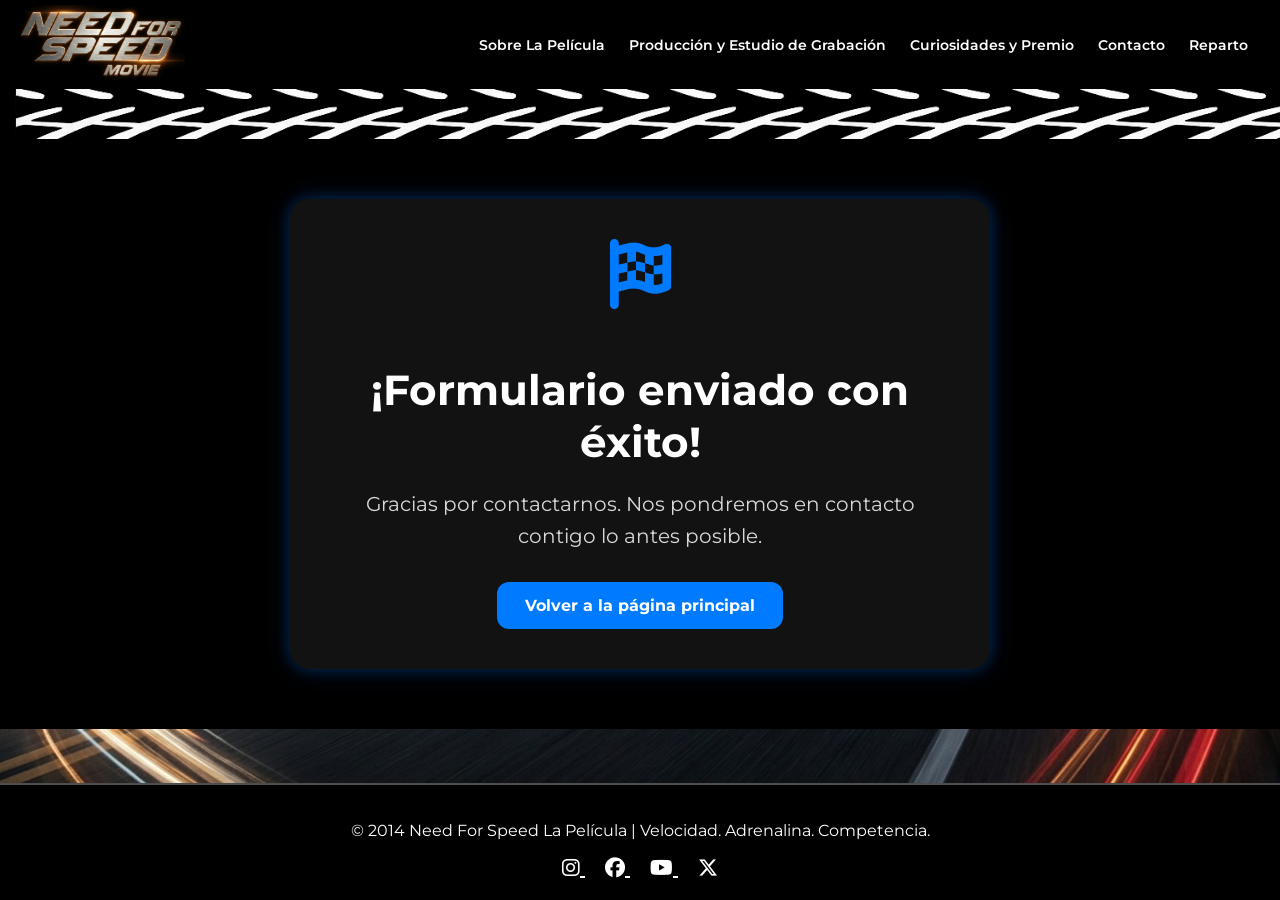
<file: confirmarEnvio.html>
<!DOCTYPE html>
<html lang="es">
<head>
    <meta charset="UTF-8">
    <meta name="viewport" content="width=device-width, initial-scale=1.0">
    <link rel="icon" href="favicon.ico?v=2" type="image/x-icon">

    <link rel="stylesheet" href="Styles/general.css">
    <link rel="stylesheet" href="Styles/enviadoExito.css">

    <link rel="stylesheet" href="https://cdnjs.cloudflare.com/ajax/libs/font-awesome/6.5.0/css/all.min.css">

    <title>Formulario Exitoso - Need For Speed La Película</title>
</head>

<body>

<header class="header-para-logo">
    <a href="index.html">
        <img src="images/image header/logo need for speed.png" alt="Logo de Need For Speed" class="logo">
    </a>

    <nav>
        <ul>
            <li><a href="sobre.html">Sobre La Película</a></li>
            <li><a href="produccion.html">Producción y Estudio de Grabación</a></li>
            <li><a href="curiosidades.html">Curiosidades y Premio</a></li>
            <li><a href="contacto.html">Contacto</a></li>
            <li><a href="reparto.html">Reparto</a></li>
        </ul>
    </nav>
</header>

<img src="images/image header/fondo_nav4.png" alt="Fondo debajo de navegación" class="fondo_nav">


<main>

    <div class="contacto-fondo">

        <section class="mensaje-exito">

            <i class="fas fa-flag-checkered icono-exito"></i>

            <h1>¡Formulario enviado con éxito!</h1>

            <p class="contacto-texto">
                Gracias por contactarnos.
                Nos pondremos en contacto contigo lo antes posible.
            </p>

            <a href="index.html" class="btn-volver">
                Volver a la página principal
            </a>

        </section>

    </div>

</main>

<footer>
    <p>© 2014 Need For Speed La Película | Velocidad. Adrenalina. Competencia.</p>

   <div class="redes">

    <a href="https://www.instagram.com/needforspeed/" target="_blank">
        <i class="fab fa-instagram"></i>
    </a>

    <a href="https://www.facebook.com/needforspeed" target="_blank">
        <i class="fab fa-facebook"></i>
    </a>

    <a href="https://www.youtube.com/@NeedforSpeed" target="_blank">
        <i class="fab fa-youtube"></i>
    </a>

    <a href="https://x.com/NeedforSpeed?lang=es" target="_blank">
        <i class="fab fa-x-twitter"></i>
    </a>

</div>
</footer>

</body>
</html>
</file>
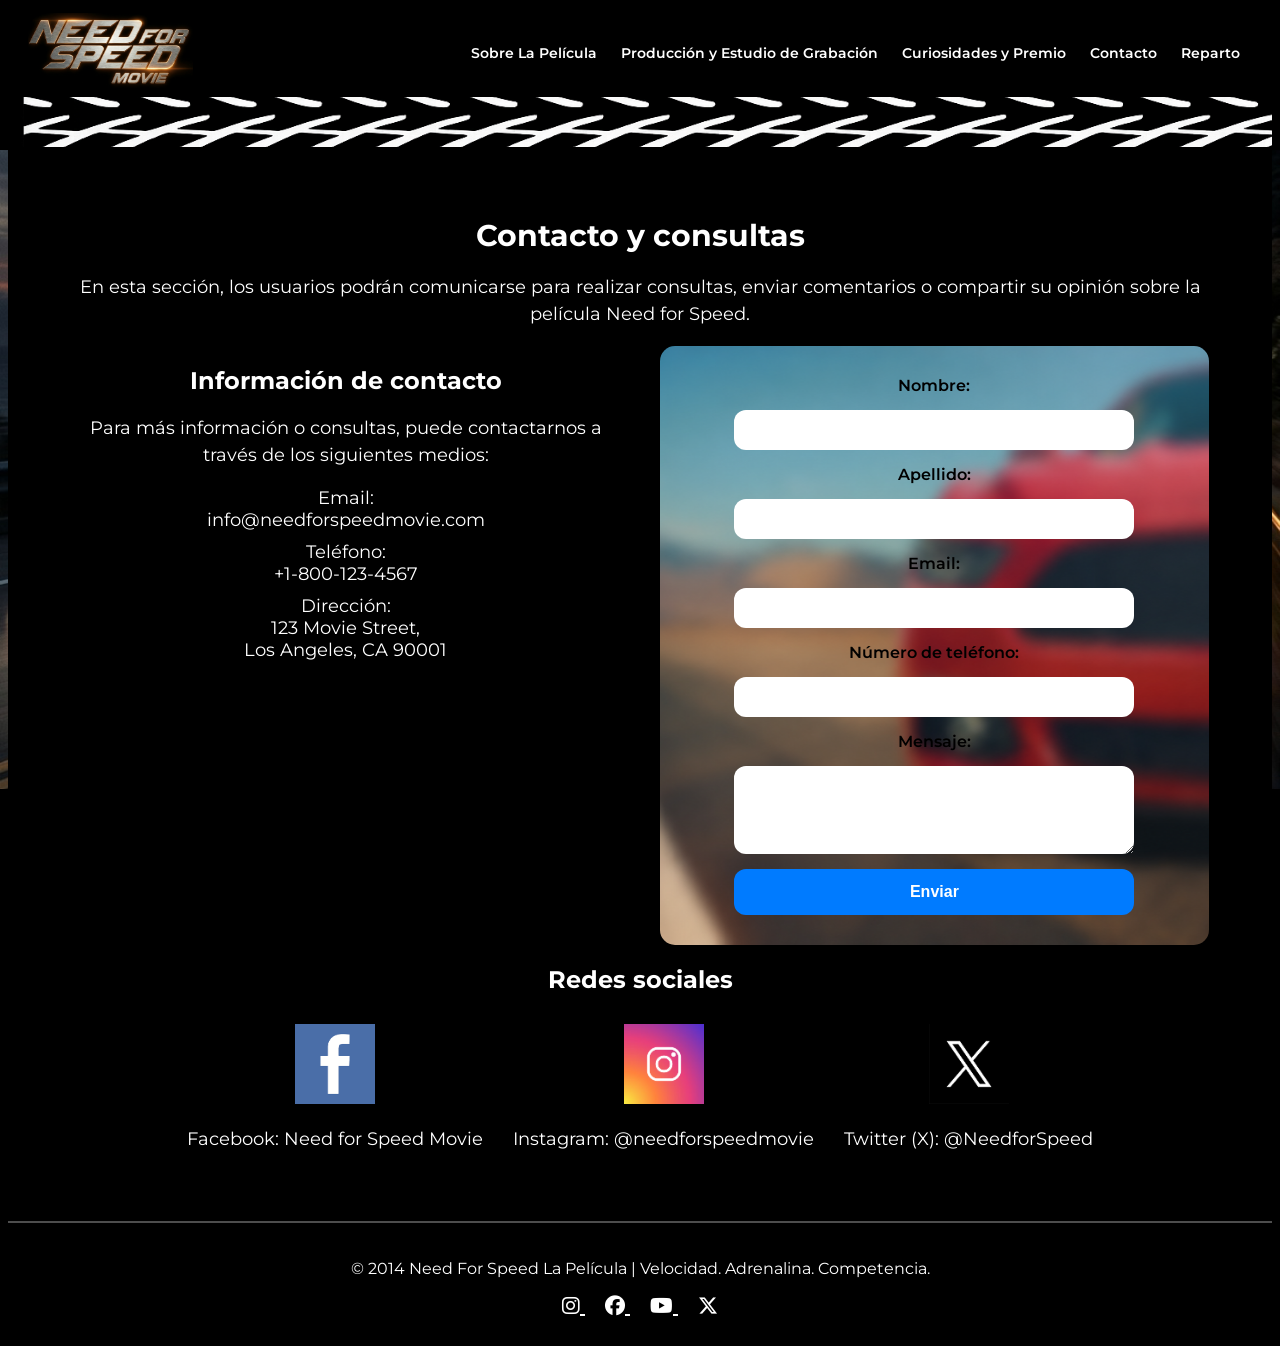
<file: contacto.html>
<!DOCTYPE html>
<html lang="es">
<head>
    <meta charset="UTF-8">
    <meta name="viewport" content="width=device-width, initial-scale=1.0">
    <link rel="icon" href="favicon.ico?v=2" type="image/x-icon">
    <link rel="stylesheet" href="Styles/general.css">
    <link rel="stylesheet" href="Styles/contacto.css">
    <link rel="stylesheet" href="https://cdnjs.cloudflare.com/ajax/libs/font-awesome/6.5.0/css/all.min.css">
    <title>Need For Speed La Película</title>
</head>

<body>

<header class="header-para-logo">
    <a href="index.html">
        <img src="images/image header/logo need for speed.png" alt="Logo de Need For Speed" class="logo">
    </a>

    <input type="checkbox" id="menu">

    <label for="menu" class="menu-toggle">
        <i class="fas fa-bars"></i>
    </label>

    <label for="menu" class="overlay"></label>

    <nav>
        <label for="menu" class="cerrar-menu">
            <i class="fas fa-times"></i>
        </label>

        <ul>
            <li><a href="sobre.html">Sobre La Película</a></li>
            <li><a href="produccion.html">Producción y Estudio de Grabación</a></li>
            <li><a href="curiosidades.html">Curiosidades y Premio</a></li>
            <li><a href="contacto.html">Contacto</a></li>
            <li><a href="reparto.html">Reparto</a></li>
        </ul>
    </nav>
</header>

<img src="images/image header/fondo_nav4.png" alt="Fondo decorativo de navegación" class="fondo_nav">

<main class="contacto-fondo">

    <h1 class="contacto-titulo">Contacto y consultas</h1>

    <p class="contacto-texto">
        En esta sección, los usuarios podrán comunicarse para realizar consultas, enviar comentarios o compartir su opinión sobre la película Need for Speed.
    </p>

    <div class="contenedor-contacto">

        <section>
            <h2 class="contacto-informacion">Información de contacto</h2>

            <p class="contacto-texto">
                Para más información o consultas, puede contactarnos a través de los siguientes medios:
            </p>

            <ul class="contacto-text">
                <li class="contacto">
                    Email:<br>
                    info@needforspeedmovie.com
                </li>

                <li class="contacto">
                    Teléfono:<br>
                    +1-800-123-4567
                </li>

                <li class="contacto">
                    Dirección:<br>
                    123 Movie Street,<br>
                    Los Angeles, CA 90001
                </li>
            </ul>
        </section>

        <form class="formulario" action="confirmarEnvio.html">

            <label for="nombre">Nombre:</label>
            <input type="text" id="nombre" name="nombre" required>

            <label for="apellido">Apellido:</label>
            <input type="text" id="apellido" name="apellido" required>

            <label for="email">Email:</label>
            <input type="email" id="email" name="email" required>

            <label for="numero">Número de teléfono:</label>
            <input type="tel" id="numero" name="numero" required>

            <label for="mensaje">Mensaje:</label>
            <textarea id="mensaje" name="mensaje" rows="4" required></textarea>

            <button type="submit">Enviar</button>
        </form>

    </div>

    <h2 class="contacto-redes">Redes sociales</h2>

    <div class="contacto-imagenes">

        <div>
            <img src="images/image/facebook.jpg" alt="Facebook Need For Speed">
            <p class="contacto-texto">Facebook: Need for Speed Movie</p>
        </div>

        <div>
            <img src="images/image/instagram.jpg" alt="Instagram Need For Speed">
            <p class="contacto-texto">Instagram: @needforspeedmovie</p>
        </div>

        <div>
            <img src="images/image/twitter.jpg" alt="Twitter Need For Speed">
            <p class="contacto-texto">Twitter (X): @NeedforSpeed</p>
        </div>

    </div>

</main>

<footer>
    <p>© 2014 Need For Speed La Película | Velocidad. Adrenalina. Competencia.</p>

   <div class="redes">

    <a href="https://www.instagram.com/needforspeed/" target="_blank">
        <i class="fab fa-instagram"></i>
    </a>

    <a href="https://www.facebook.com/needforspeed" target="_blank">
        <i class="fab fa-facebook"></i>
    </a>

    <a href="https://www.youtube.com/@NeedforSpeed" target="_blank">
        <i class="fab fa-youtube"></i>
    </a>

    <a href="https://x.com/NeedforSpeed?lang=es" target="_blank">
        <i class="fab fa-x-twitter"></i>
    </a>

</div>
</footer>

</body>
</html>
</file>
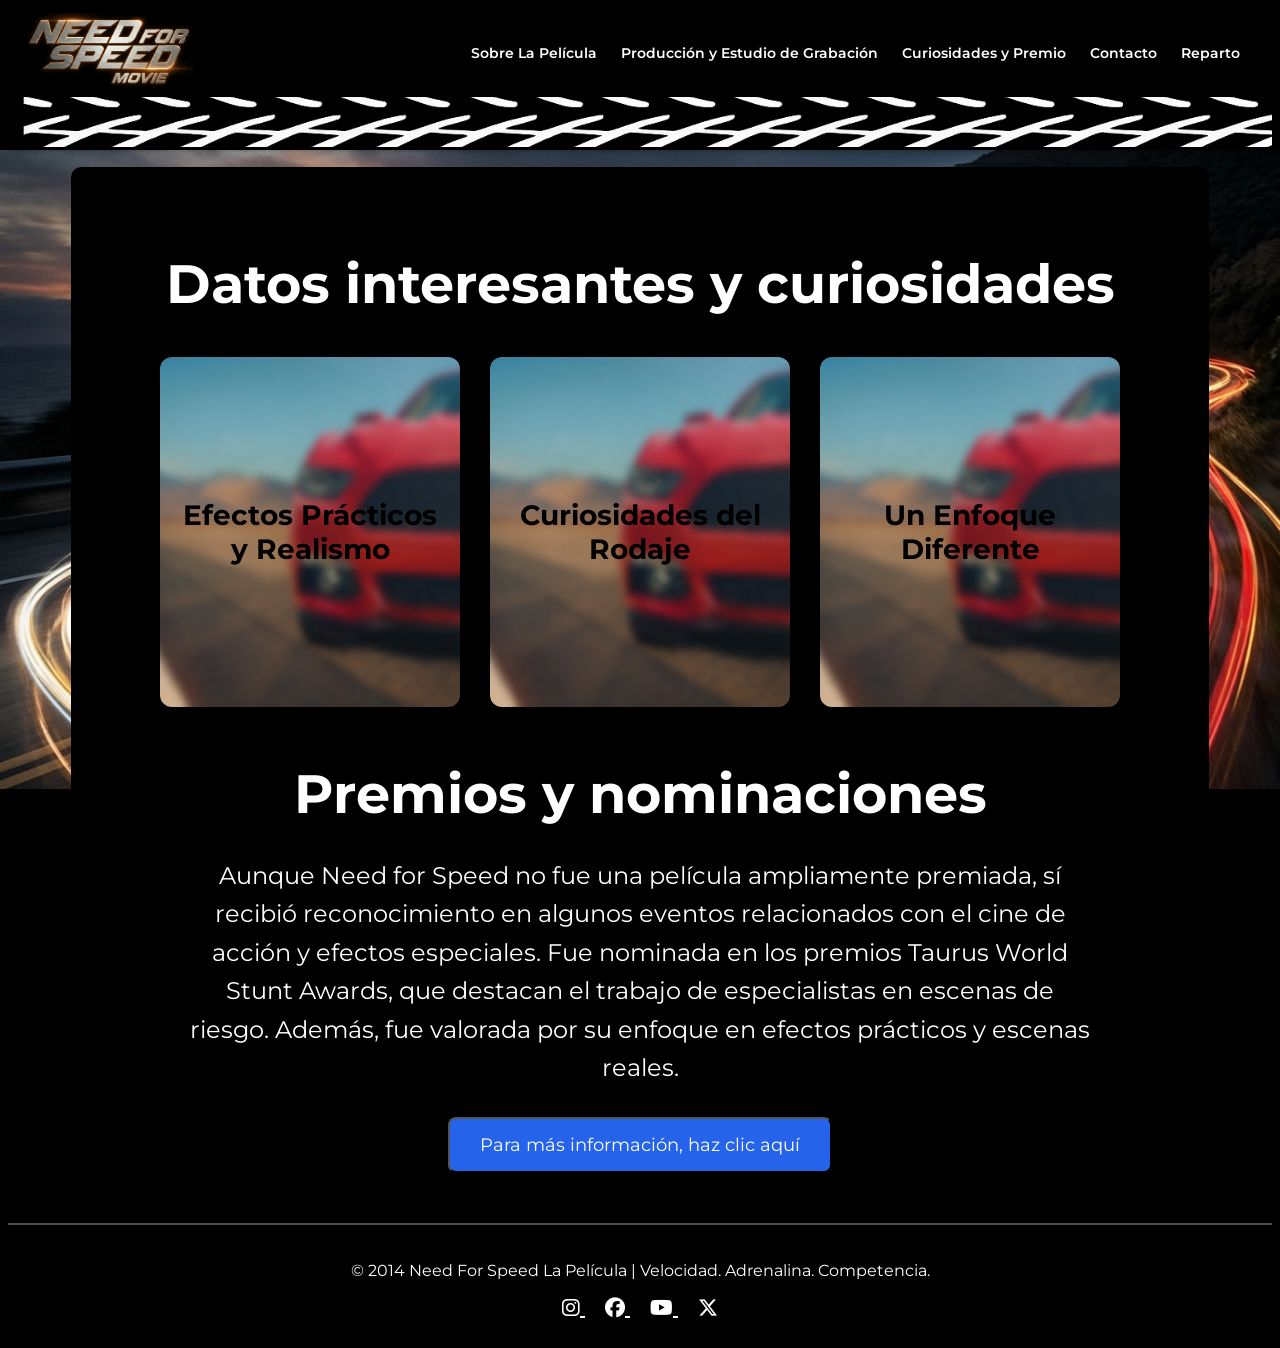
<file: curiosidades.html>
<!DOCTYPE html>
<html lang="es">
<head>
    <meta charset="UTF-8">
    <meta name="viewport" content="width=device-width, initial-scale=1.0">

    
<link rel="icon" href="favicon.ico?v=2" type="image/x-icon">
    <link rel="stylesheet" href="Styles/general.css">
    <link rel="stylesheet" href="Styles/curiosidades.css">
    <link rel="stylesheet" href="https://cdnjs.cloudflare.com/ajax/libs/font-awesome/6.5.0/css/all.min.css">

    <title>Need For Speed La Pelicula</title>
</head>
<body>

<header class="header-para-logo">

    <a href="index.html">
        <img src="images/image header/logo need for speed.png"
             alt="Logo de Need For Speed"
             class="logo">
    </a>

    <input type="checkbox" id="menu">

   
    <label for="menu" class="menu-toggle">
        <i class="fas fa-bars"></i>
    </label>

   
    <label for="menu" class="overlay"></label>

    <nav>

      
        <label for="menu" class="cerrar-menu">
            <i class="fas fa-times"></i>
        </label>

        <ul>
            <li><a href="sobre.html">Sobre La Película</a></li>
            <li><a href="produccion.html">Producción y Estudio de Grabación</a></li>
            <li><a href="curiosidades.html">Curiosidades y Premio</a></li>
            <li><a href="contacto.html">Contacto</a></li>
            <li><a href="reparto.html">Reparto</a></li>
        </ul>

    </nav>
</header>

<img src="images/image header/fondo_nav4.png"
     alt="Fondo debajo de navegacion"
     class="fondo_nav">




<div class="fondo_contenido">

    <h3 class="titulo">Datos interesantes y curiosidades</h3>
    <div class="contenedor-cards">

    <div class="cardOne">
        <div class="card-inner">
            <div class="card-front">
                Efectos Prácticos y Realismo
            </div>

            <div class="card-back">
                Need for Speed se destaca por haber utilizado una gran cantidad de efectos prácticos en sus escenas de acción.
                A diferencia de muchas películas modernas, las carreras y persecuciones fueron realizadas en su mayoría con autos reales y conductores profesionales,
                lo que le dio un estilo más auténtico y realista.
            </div>
        </div>
    </div>

    <div class="cardTwo">
        <div class="card-inner">
            <div class="card-front">
                Curiosidades del Rodaje
            </div>

            <div class="card-back">
                Durante el rodaje, se usaron cámaras especiales montadas directamente en los vehículos para capturar la velocidad desde adentro,
                generando una experiencia más inmersiva para el espectador.

                Otra curiosidad es que Aaron Paul realizó varias de sus propias escenas dentro de los autos.
            </div>
        </div>
    </div>

    <div class="cardThree">
        <div class="card-inner">
            <div class="card-front">
                Un Enfoque Diferente
            </div>

            <div class="card-back">
                La película buscó diferenciarse de otras producciones del género al enfocarse más en la conducción real que en los efectos digitales.

                Además, logró atraer tanto a seguidores de los videojuegos como a amantes de los autos.
            </div>
        </div>
    </div>

</div>


    <h3 class="titulo">Premios y nominaciones</h3>
    <p class="descripcion">
        Aunque Need for Speed no fue una película ampliamente premiada, sí recibió reconocimiento en algunos eventos 
        relacionados con el cine de acción y efectos especiales.

        Fue nominada en los premios Taurus World Stunt Awards, que destacan el trabajo de especialistas en escenas de riesgo.

        Además, fue valorada por su enfoque en efectos prácticos y escenas reales.
    </p>

<div class="contenedor-boton">
    <button class="botton-404" onclick="window.location.href='404.html'">
        Para más información, haz clic aquí
    </button>
</div>

</div>

<footer>
    <p>© 2014 Need For Speed La Película | Velocidad. Adrenalina. Competencia.</p>

    <div class="redes">

    <a href="https://www.instagram.com/needforspeed/" target="_blank">
        <i class="fab fa-instagram"></i>
    </a>

    <a href="https://www.facebook.com/needforspeed" target="_blank">
        <i class="fab fa-facebook"></i>
    </a>

    <a href="https://www.youtube.com/@NeedforSpeed" target="_blank">
        <i class="fab fa-youtube"></i>
    </a>

    <a href="https://x.com/NeedforSpeed?lang=es" target="_blank">
        <i class="fab fa-x-twitter"></i>
    </a>

</div>
</footer>

</body>
</html>
</file>
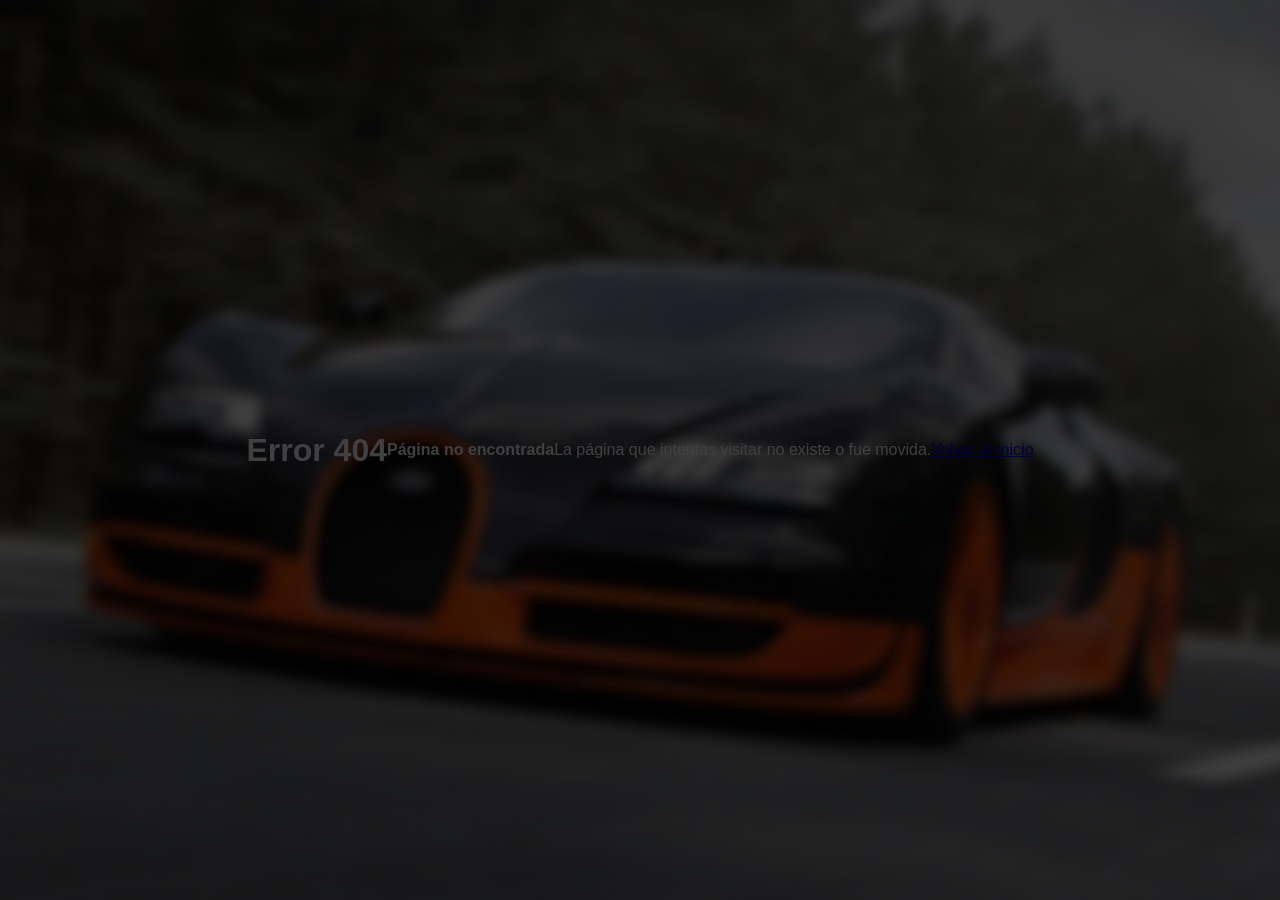
<file: error404.html>
<!DOCTYPE html>
<html lang="en">
<head>
    <meta charset="UTF-8">
    <meta name="viewport" content="width=device-width, initial-scale=1.0">
    <link rel="icon" href="favicon.ico?v=2" type="image/x-icon">

    <link rel="stylesheet" href="Styles/error4.css">
    <title>Error 404</title>
</head>
<body>
      <h1>Error 404</h1>
    <h4>Página no encontrada</h4>
    <p>La página que intentas visitar no existe o fue movida.</p>

    <a href="index.html">Volver al inicio</a>
</body>
</html>
</file>
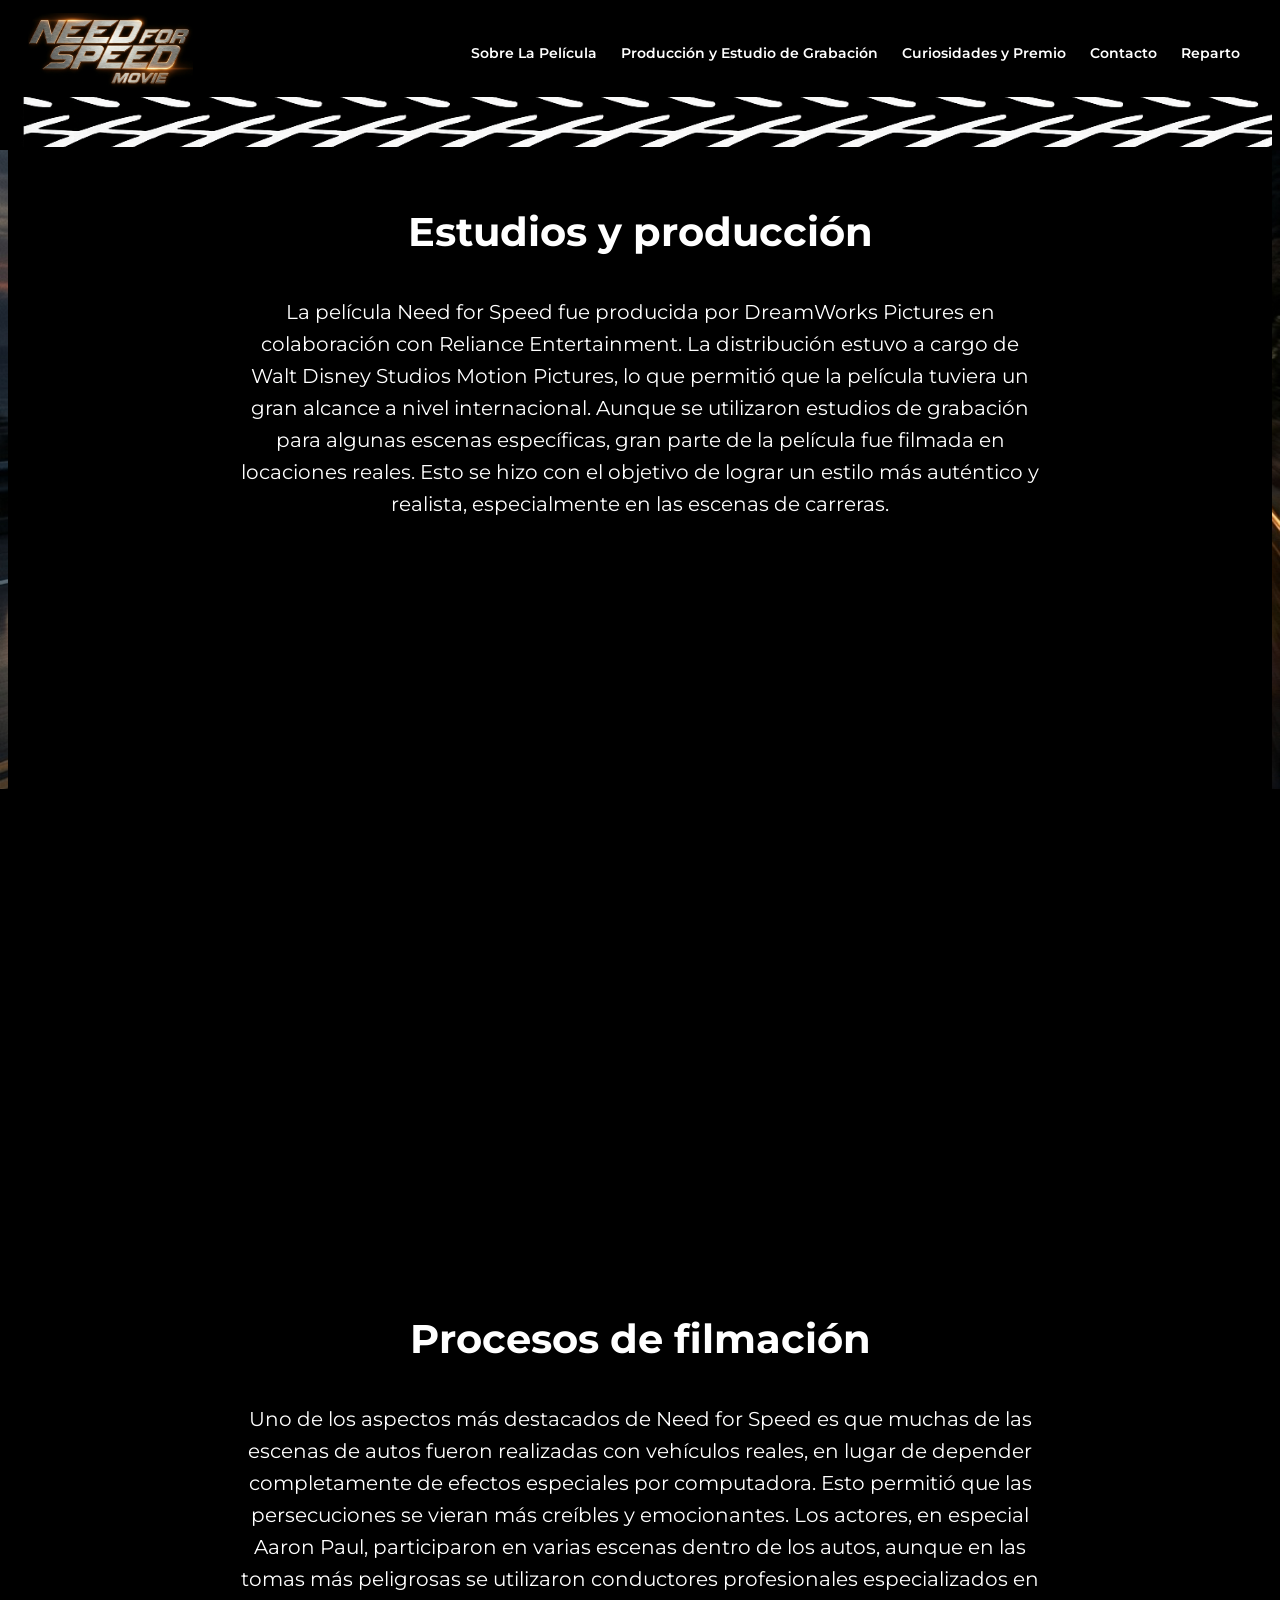
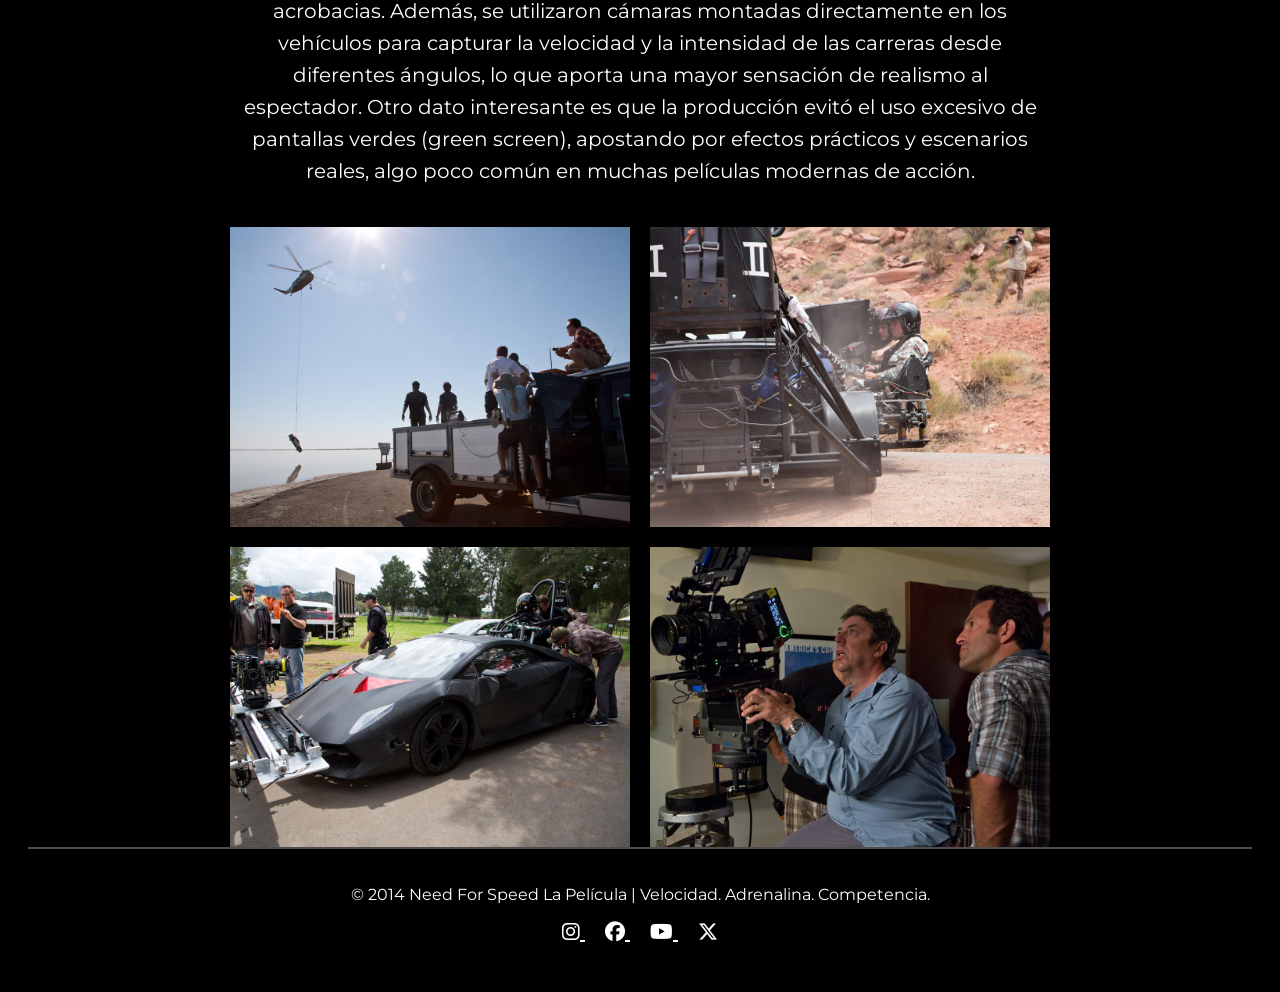
<file: produccion.html>
<!DOCTYPE html>
<html lang="es">
<head>
    <meta charset="UTF-8">
    <meta name="viewport" content="width=device-width, initial-scale=1.0">

    
<link rel="icon" href="favicon.ico?v=2" type="image/x-icon">
    <link rel="stylesheet" href="Styles/general.css">
    <link rel="stylesheet" href="Styles/produccion.css">
    <link rel="stylesheet" href="https://cdnjs.cloudflare.com/ajax/libs/font-awesome/6.5.0/css/all.min.css">

    <title>Need For Speed La Pelicula</title>
</head>
<body>

<header class="header-para-logo">

    <a href="index.html">
        <img src="images/image header/logo need for speed.png"
             alt="Logo de Need For Speed"
             class="logo">
    </a>

    <input type="checkbox" id="menu">

   
    <label for="menu" class="menu-toggle">
        <i class="fas fa-bars"></i>
    </label>

   
    <label for="menu" class="overlay"></label>

    <nav>

      
        <label for="menu" class="cerrar-menu">
            <i class="fas fa-times"></i>
        </label>

        <ul>
            <li><a href="sobre.html">Sobre La Película</a></li>
            <li><a href="produccion.html">Producción y Estudio de Grabación</a></li>
            <li><a href="curiosidades.html">Curiosidades y Premio</a></li>
            <li><a href="contacto.html">Contacto</a></li>
            <li><a href="reparto.html">Reparto</a></li>
        </ul>

    </nav>
</header>

<img src="images/image header/fondo_nav4.png"
     alt="Fondo debajo de navegacion"
     class="fondo_nav">

     <div class="color-fondoNegro">
      <h3 class = "titulo-texto">Estudios y producción</h3>
      <p class = "texto-descripcion">La película Need for Speed fue producida por DreamWorks Pictures en colaboración con Reliance Entertainment. La distribución estuvo a cargo de Walt Disney Studios Motion Pictures, lo que permitió que la película tuviera un gran alcance a nivel internacional.

Aunque se utilizaron estudios de grabación para algunas escenas específicas, gran parte de la película fue filmada en locaciones reales. Esto se hizo con el objetivo de lograr un estilo más auténtico y realista, especialmente en las escenas de carreras.</p>

<div class="videos">
    <iframe
        class="video"
        src="https://www.youtube.com/embed/XpuCOYqp75A"
        title="Video de YouTube"
        frameborder="0"
        allowfullscreen>
    </iframe>

    <iframe
        class="video"
        src="https://www.youtube.com/embed/VkkJSBssXCw"
        title="Video de YouTube"
        frameborder="0"
        allowfullscreen>
    </iframe>

    <iframe
        class="video video-centro"
        src="https://www.youtube.com/embed/dzVqABq1QyQ"
        title="Video de YouTube"
        frameborder="0"
        allowfullscreen>
    </iframe>
</div>

<br>


<h3 class = "titulo-texto">Procesos de filmación</h3>
<p class = "texto-descripcion">Uno de los aspectos más destacados de Need for Speed es que muchas de las escenas de autos fueron realizadas con vehículos reales, en lugar de depender completamente de efectos especiales por computadora. Esto permitió que las persecuciones se vieran más creíbles y emocionantes.

Los actores, en especial Aaron Paul, participaron en varias escenas dentro de los autos, aunque en las tomas más peligrosas se utilizaron conductores profesionales especializados en acrobacias.

Además, se utilizaron cámaras montadas directamente en los vehículos para capturar la velocidad y la intensidad de las carreras desde diferentes ángulos, lo que aporta una mayor sensación de realismo al espectador.

Otro dato interesante es que la producción evitó el uso excesivo de pantallas verdes (green screen), apostando por efectos prácticos y escenarios reales, algo poco común en muchas películas modernas de acción.</p>

 <div class = "imagen-pantalla">

<img src="images/image/Produccion1.jpg" alt="Imagen de Produccion" width = "400">
<img src="images/image/Produccion2.jpg" alt="Imagen de Produccion" width = "400">
<img src="images/image/Produccion3.jpg" alt="Imagen de Produccion" width = "400">
<img src="images/image/Produccion4.jpg" alt="Imagen de Produccion" width = "400">


 

</div
</div>
<footer>
   
  <p> © 2014 Need For Speed La Película | Velocidad. Adrenalina. Competencia.</p>

  <div class="redes">

    <a href="https://www.instagram.com/needforspeed/" target="_blank">
        <i class="fab fa-instagram"></i>
    </a>

    <a href="https://www.facebook.com/needforspeed" target="_blank">
        <i class="fab fa-facebook"></i>
    </a>

    <a href="https://www.youtube.com/@NeedforSpeed" target="_blank">
        <i class="fab fa-youtube"></i>
    </a>

    <a href="https://x.com/NeedforSpeed?lang=es" target="_blank">
        <i class="fab fa-x-twitter"></i>
    </a>

</div>

</footer>

</body>
</html>
</file>
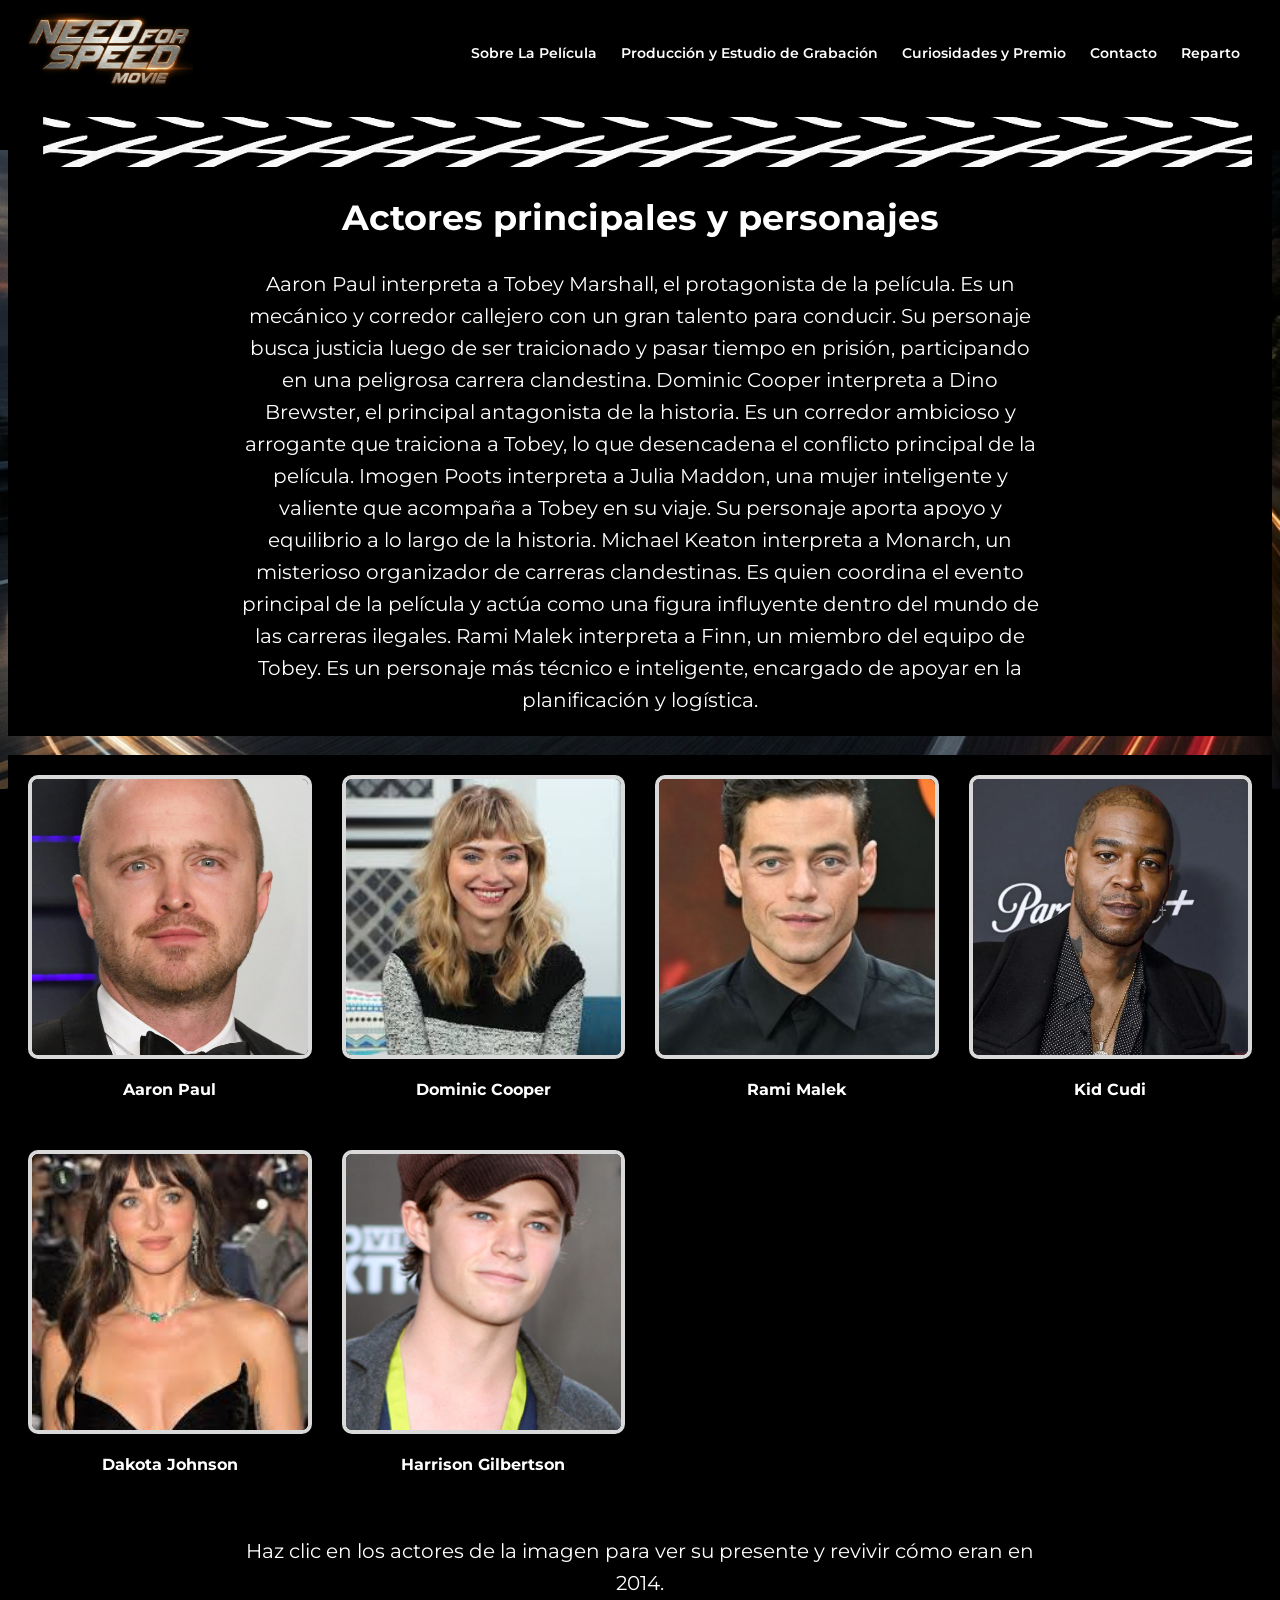
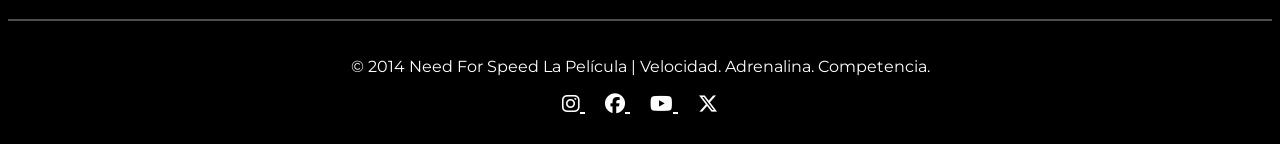
<file: reparto.html>
<!DOCTYPE html>
<html lang="es">
<head>
    <meta charset="UTF-8">
    <meta name="viewport" content="width=device-width, initial-scale=1.0">

    
<link rel="icon" href="favicon.ico?v=2" type="image/x-icon">
    <link rel="stylesheet" href="Styles/general.css">
    <link rel="stylesheet" href="Styles/reparto.css">
    <link rel="stylesheet" href="https://cdnjs.cloudflare.com/ajax/libs/font-awesome/6.5.0/css/all.min.css">

    <title>Need For Speed La Pelicula</title>
</head>
<body>

<header class="header-para-logo">

    <a href="index.html">
        <img src="images/image header/logo need for speed.png"
             alt="Logo de Need For Speed"
             class="logo">
    </a>

    <!-- Checkbox oculto -->
    <input type="checkbox" id="menu">

   
    <label for="menu" class="menu-toggle">
        <i class="fas fa-bars"></i>
    </label>

   
    <label for="menu" class="overlay"></label>

    <nav>

      
        <label for="menu" class="cerrar-menu">
            <i class="fas fa-times"></i>
        </label>

        <ul>
            <li><a href="sobre.html">Sobre La Película</a></li>
            <li><a href="produccion.html">Producción y Estudio de Grabación</a></li>
            <li><a href="curiosidades.html">Curiosidades y Premio</a></li>
            <li><a href="contacto.html">Contacto</a></li>
            <li><a href="reparto.html">Reparto</a></li>
        </ul>

    </nav>
</header>


<div class = "fondo-reparto">
 <img src = "images/image header/fondo_nav4.png" alt = "Fondo debajo de navegacion" class = "fondo_nav">

    <center><h2 class = "titulo-reparto">Actores principales y personajes</h2></center>
    <p class = "descripcion-reparto">Aaron Paul interpreta a Tobey Marshall, el protagonista de la película. Es un mecánico y corredor callejero con un gran talento para conducir. Su personaje busca justicia luego de ser traicionado y pasar tiempo en prisión, participando en una peligrosa carrera clandestina.

Dominic Cooper interpreta a Dino Brewster, el principal antagonista de la historia. Es un corredor ambicioso y arrogante que traiciona a Tobey, lo que desencadena el conflicto principal de la película.

Imogen Poots interpreta a Julia Maddon, una mujer inteligente y valiente que acompaña a Tobey en su viaje. Su personaje aporta apoyo y equilibrio a lo largo de la historia.

Michael Keaton interpreta a Monarch, un misterioso organizador de carreras clandestinas. Es quien coordina el evento principal de la película y actúa como una figura influyente dentro del mundo de las carreras ilegales.

Rami Malek interpreta a Finn, un miembro del equipo de Tobey. Es un personaje más técnico e inteligente, encargado de apoyar en la planificación y logística.</p>
</div>

<br>
<div class="color-fondo-reparto">

<div class="reparto-container">

    <div class="actor">

        <input type="checkbox" id="actor1">

        <label for="actor1" class="flip-card">

            <div class="flip-card-inner">

                <div class="flip-card-front">
                    <img src="images/image/personaje1.jpg" alt="Aaron Paul">
                </div>

                <div class="flip-card-back">
                    <img src="images/PersonajesPeliculas/toby.jpeg" alt="Aaron Paul">
                </div>

            </div>

        </label>

        <h4>Aaron Paul</h4>

    </div>

    <div class="actor">

        <input type="checkbox" id="actor2">

        <label for="actor2" class="flip-card">

            <div class="flip-card-inner">

                <div class="flip-card-front">
                    <img src="images/image/personaje2.jpg" alt="Dominic Cooper">
                </div>

                <div class="flip-card-back">
                    <img src="images/PersonajesPeliculas/images.jpeg" alt="Dominic Cooper">
                </div>

            </div>

        </label>

        <h4>Dominic Cooper</h4>

    </div>

    <div class="actor">

        <input type="checkbox" id="actor3">

        <label for="actor3" class="flip-card">

            <div class="flip-card-inner">

                <div class="flip-card-front">
                    <img src="images/image/personaje4.jpg" alt="Rami Malek">
                </div>

                <div class="flip-card-back">
                    <img src="images/PersonajesPeliculas/Finn.jpeg" alt="Rami Malek">
                </div>

            </div>

        </label>

        <h4>Rami Malek</h4>

    </div>

    <div class="actor">

        <input type="checkbox" id="actor4">

        <label for="actor4" class="flip-card">

            <div class="flip-card-inner">

                <div class="flip-card-front">
                    <img src="images/image/personaje5.jpg" alt="Kid Cudi">
                </div>

                <div class="flip-card-back">
                    <img src="images/PersonajesPeliculas/benny.jpg" alt="Kid Cudi">
                </div>

            </div>

        </label>

        <h4>Kid Cudi</h4>

    </div>

    <div class="actor">

        <input type="checkbox" id="actor5">

        <label for="actor5" class="flip-card">

            <div class="flip-card-inner">

                <div class="flip-card-front">
                    <img src="images/image/personaje6.jpg" alt="Dakota Johnson">
                </div>

                <div class="flip-card-back">
                    <img src="images/PersonajesPeliculas/anita.jpeg" alt="Dakota Johnson">
                </div>

            </div>

        </label>

        <h4>Dakota Johnson</h4>

    </div>

    <div class="actor">

        <input type="checkbox" id="actor6">

        <label for="actor6" class="flip-card">

            <div class="flip-card-inner">

                <div class="flip-card-front">
                    <img src="images/image/personaje7.jpg" alt="Harrison Gilbertson">
                </div>

                <div class="flip-card-back">
                    <img src="images/PersonajesPeliculas/harrison.jpg" alt="Harrison Gilbertson">
                </div>

            </div>

        </label>

        <h4>Harrison Gilbertson</h4>

    </div>

</div>

</div>

<div class = "fondo-reparto">
 

   
    <p class = "descripcion-reparto">Haz clic en los actores de la imagen para ver su presente y revivir cómo eran en 2014.</p>
</div>


<footer>
   
  <p> © 2014 Need For Speed La Película | Velocidad. Adrenalina. Competencia.</p>

  <div class="redes">

    <a href="https://www.instagram.com/needforspeed/" target="_blank">
        <i class="fab fa-instagram"></i>
    </a>

    <a href="https://www.facebook.com/needforspeed" target="_blank">
        <i class="fab fa-facebook"></i>
    </a>

    <a href="https://www.youtube.com/@NeedforSpeed" target="_blank">
        <i class="fab fa-youtube"></i>
    </a>

    <a href="https://x.com/NeedforSpeed?lang=es" target="_blank">
        <i class="fab fa-x-twitter"></i>
    </a>

</div>

</footer>
</body>
</html>
</file>
<file: Styles/general.css>
@import url('https://fonts.googleapis.com/css2?family=Montserrat:wght@100;300;400;500;700&display=swap');

body {
    background-image: url("/images/image/Need_For_Speed.jpg"); 
    background-size: contain;  
    background-repeat: no-repeat;
    background-position: center 150px;
    min-height: 100vh;
    font-family: 'Montserrat', sans-serif;
    font-weight: 400;
    background-color: black;
}

header {
    background-color: black;
      position: relative;
    z-index: 1000;
}

.menu-toggle{
    display: none;
    background: none;
    border: none;
    color: white;
    font-size: 30px;
    cursor: pointer;
}

.header-para-logo {
    display: flex;
    align-items: center;
    justify-content: space-between;
    padding: 5px 20px;
    background-color: black;
}

.logo {
    height: 75px;
    transition: 0.3s;
    background-color: black;
}

.logo:hover {
    transform: scale(1.1);
}

nav {
    background-color: black;
}

nav ul {
    list-style: none;
    display: flex;
    justify-content: center;
    padding: 5px 0;
    margin: 0;
}

nav li {
    margin: 0;
}

nav a {
    text-decoration: none;
    color: white;
    padding: 8px 12px;
    font-size: 14px;
    font-family: 'Montserrat', sans-serif;
    transition: 0.3s;
    font-weight:600;
}


nav a:hover {
    color: skyblue;
}

.fondo_nav {
    display: block;
    width: 100%;
    height: 50px;
    object-fit: cover;
    filter: drop-shadow(0 0 5px black);
    background-color: black;
}

main {    
    text-align: center;
    margin-top: 0;
}

.titulo {
    font-size: 50px;
    color: white;
}

.logo-centro {
    width: 1000px;
    margin-bottom: 2px; 
}

.cards {
     display: flex;
    justify-content: center;
    gap: 40px;
    padding: 200px 20px 60px 20px; 
    flex-wrap: wrap;
    position: relative;
    z-index: 1;
    
}
.card {
    background: rgba(0, 0, 0, 0.65); /* negro con 65% de opacidad */

    backdrop-filter: blur(5px);

    border-radius: 15px;
    width: 420px;

    text-align: center;

    border: 2px solid white;

    box-shadow: 0 10px 25px rgba(0,0,0,0.4);
    transition: 0.3s;
}

.card:hover {
    transform: translateY(-10px);
     
}

.card-image {
 width: 100%;
    height: 250px; 
    object-fit: cover; 
    border-radius: 10px;
    margin-bottom: 15px;
    
}
.card-text{
    font-size: 26px;
    color: white;
}

.card-title {
    font-size: 26px;
    color: white;
     
}
.card-p {
    font-size: 14px;
    color: white;
    
}

footer {
    background-color: black;
    color: white;
    text-align: center;
    padding: 20px;
    border-top: 2px solid rgba(255,255,255,0.3);
}

.redes {
    margin-top: 10px;
}

.redes a {
    color: white;
    margin: 0 10px;
    font-size: 20px;
    transition: 0.3s;
}

.redes a:hover {
    color: skyblue;
    transform: scale(1.2);
}

.card-link {
    text-decoration: none;
    color: inherit; 
}
.logo-medio-pagina {
  display: flex;
    flex-direction: column;
    align-items: center;
    justify-content: center;
    min-height: 90vh;
    padding-top: 20px;
    transform: translateY(-150px);
      position: relative;
    z-index: 1;
}

.parte_abajo {
    color: #99a1af;
}

.video-fondo{
    position: relative;
    overflow: hidden;
    min-height: 100vh;
}

.video-bg{
    position: absolute;
    top: 0;
    left: 0;
    width: 100%;
    height: 90%;
    object-fit: cover;
    z-index: -1;
}

.trailer-link{
    position: absolute;
    top: 20px;
    right: 20px;
    z-index: 10;
    color: white;
    text-decoration: none;
    font-size: 18px;
    font-weight: bold;
    background: rgba(0,0,0,0.6);
    padding: 12px 18px;
    border-radius: 10px;
    border: 1px solid rgba(255,255,255,0.4);
    transition: all 0.3s ease;
}

.trailer-link:hover{
    color: skyblue;
    background: rgba(0,0,0,0.8);
    transform: scale(1.05);
}

#menu{
    display:none;
}

.overlay{
    display:none;
}

.cerrar-menu{
    display:none;
}

@media (max-width: 1024px) {
    .header-para-logo{
        display: flex;
        justify-content: space-between;
        align-items: center;
        padding: 10px 20px;
    }

    .logo{
        height: 60px;
    }

    .menu-toggle{
       display:block !important;
    position:fixed;
    top:20px;
    right:20px;
    color:white;
    font-size:32px;
    cursor:pointer;
    z-index:1002;
}

.cerrar-menu{
    position: absolute;
    top: 20px;
    left: 20px;      
    font-size: 30px;
    color: white;
    cursor: pointer;
    display: none;
}


#menu:checked ~ nav .cerrar-menu{
    display: block;
}
    nav{
        position: fixed;
        top: 0;
        right: -280px;
        width: 280px;
        height: 100vh;
        background: #111;
        transition: .35s;
        z-index: 1001;
        padding-top: 70px;
    }


    #menu:checked ~ nav{
        right: 0;
    }


    .overlay{
        position: fixed;
        inset: 0;
        background: rgba(0,0,0,.6);
        opacity: 0;
        visibility: hidden;
        transition: .35s;
        z-index: 1000;
    }

    #menu:checked ~ .overlay{
        opacity: 1;
        visibility: visible;
    }

    

    .cerrar-menu{
        display: block;
        position: absolute;
        top: 20px;
        right: 20px;
        color: white;
        font-size: 30px;
        cursor: pointer;
    }

    nav ul{
        display: flex;
        flex-direction: column;
        margin: 0;
        padding: 0;
        list-style: none;
    }

    nav li{
        width: 100%;
    }

    nav a{
        display: block;
        color: white;
        padding: 18px 25px;
        text-decoration: none;
        border-bottom: 1px solid rgba(255,255,255,.15);
        text-align: left;
    }

    nav a:hover{
        background: white;
    }

    .logo-centro{
        width: 90%;
    }

    .logo-medio-pagina{
    transform: none;
    min-height: 75vh;
    display: flex;
    align-items: center;
    justify-content: center;
    padding: 0 20px;
}

    .titulo{
        font-size: 32px;
    }

    .cards{
        display: flex;
        flex-direction: column;
        align-items: center;
        gap: 20px;
        padding: 50px 20px;
    }

    .card{
        width: 90%;
        max-width: 350px;
    }

    .card-image{
        height: 200px;
    }

    .card-title{
        font-size: 22px;
    }

    .card-text{
        font-size: 18px;
    }

   .video-fondo{
    position: relative;
    min-height: 500px;
    overflow: hidden;
}

.video-bg{
    position: absolute;
    inset: 0;
    width: 100%;
    height: 100%;
    object-fit: cover;
}

    .trailer-link{
        position: static;
        display: inline-block;
        margin: 20px auto;
        font-size: 16px;
    }

}

@media (max-width: 480px) {
  .logo-medio-pagina{
  background-image: url("../images/image/imagen3333.jpeg");
background-repeat: no-repeat;
background-size: cover;
background-position: center center;

display: flex;
justify-content: center;
align-items: center;
}
.logo-centro{
    width: 90%;
    max-width: 320px;
    z-index: 2;
}
body{
    background:black;
}
    .titulo{
        font-size: 24px;
    }

    .card{
        width: 100%;
        max-width: none;
    }

    .card-image{
        height: 150px;
    }

    .card-title{
        font-size: 20px;
    }

    .card-text{
        font-size: 16px;
    }
    .trailer-link{
        font-size: 14px;
        padding: 10px 15px;
    }
    body{
        background-size: cover;
        background-position: center;
}
.video-bg{
    height: 100%;
}
}
</file>
<file: Styles/enviadoExito.css>
*{
    box-sizing:border-box;
}

body {
    display:flex;
    flex-direction:column;
    min-height:100vh;
    margin:0;
}

main {
    flex:1;
}

.contacto-fondo {
    background-color:black;
    padding:60px 5%;
}

.mensaje-exito {
    max-width:700px;
    width:100%;
    margin:0 auto;
    text-align:center;
    padding:40px;
    background:rgba(20,20,20,0.95);
    border-radius:20px;
    box-shadow:
    0 0 15px rgba(0,123,255,0.30),
    0 0 30px rgba(0,123,255,0.15);
}

.icono-exito {
    font-size:70px;
    color:#007bff;
    margin-bottom:20px;
}

.mensaje-exito h1 {
    color:white;
    font-size:42px;
    font-family:"Montserrat",sans-serif;
    margin-bottom:20px;
}

.mensaje-exito p {
    color:#d9d9d9;
    font-size:20px;
    line-height:1.6;
    margin-bottom:30px;
}

.btn-volver {
    display:inline-block;
    background-color:#007bff;
    color:white;
    padding:14px 28px;
    border-radius:12px;
    cursor:pointer;
    font-size:16px;
    font-weight:bold;
    text-decoration:none;
    transition:.3s;
}
.btn-volver:hover {
    background-color:#0056b3;
    transform:translateY(-2px);
}

.btn-volver:active {
    transform:translateY(0);
}

@media(max-width:768px){
.contacto-fondo{
    padding:40px 20px;
}

.mensaje-exito{
    padding:30px 20px;
}

.icono-exito{
    font-size:55px;
}

.mensaje-exito h1{
    font-size:32px;
}

.mensaje-exito p{
    font-size:18px;
}

.btn-volver{
    padding:10px 20px;
    font-size:14px;
}
}
</file>
<file: Styles/contacto.css>
@import url('https://fonts.googleapis.com/css2?family=Montserrat:wght@100;300;400;500;700&display=swap');

*{
    box-sizing:border-box;
}

.contacto-fondo{
    background-color:black;
    padding:50px 5%;
}

.contacto-titulo{
    font-size:30px;
    font-family:'Montserrat',sans-serif;
    font-weight:700;
    color:white;
    text-align:center;
}

.contacto-texto{
    font-size:18px;
    font-family:'Montserrat',sans-serif;
    color:white;
    text-align:center;
    line-height:1.5;
}

.contacto-text{
    font-size:18px;
    font-family:'Montserrat',sans-serif;
    color:white;
    text-align:center;
    list-style:none;
    padding:0;
}


.contacto-informacion,
.contacto-redes{
    font-size:24px;
    font-family:'Montserrat',sans-serif;
    font-weight:700;
    color:white;
    text-align:center;
}

.contenedor-contacto{
    display:grid;
    grid-template-columns:1fr 1fr;
    gap:40px;
    max-width:1200px;
    margin:auto;
}

.formulario{

    display:flex;
    flex-direction:column;
    align-items:center;
    gap:15px;
    padding:30px;
    background-image:url("../images/fondo/auto.jpg");
    background-size:cover;
    background-position:center;
    border-radius:15px;
}

.formulario label{
    width:100%;
    max-width:400px;
    color:black;
    font-weight:600;
}

.formulario input,
.formulario textarea{
    width:100%;
    max-width:400px;
    padding:12px;
    border:none;
    border-radius:12px;
    font-size:14px;
}

.formulario button{
    width:100%;
    max-width:400px;
    padding:14px;
    border:none;
    border-radius:12px;
    background:#007bff;
    color:white;
    font-size:16px;
    font-weight:bold;
    cursor:pointer;
}

.formulario button:hover{
    background:#0056b3;
}

.contacto-imagenes{
    display:flex;
    justify-content:center;
    align-items:center;
    gap:30px;
    margin-top:30px;
}


.contacto-imagenes img{
    width:80px;
    max-width:100%;
    height:auto;
}

.contacto{
    margin:10px 0;
}

@media(max-width:1024px){
.contenedor-contacto{
    grid-template-columns:1fr;
}

.contacto-imagenes{
    flex-direction:column;
}
}

@media(max-width:480px){
.contacto-fondo{
    padding:40px 20px;
}

.contacto-titulo{
    font-size:25px;
}

.contacto-texto{
    font-size:16px;
}

.contacto-imagenes img{
    width:90%;
    max-width:250px;
}
}
</file>
<file: Styles/curiosidades.css>
@import url('https://fonts.googleapis.com/css2?family=Montserrat:wght@100;300;400;500;700&display=swap');


*{
    box-sizing:border-box;
}

.fondo_contenido {
    background-color:black;
    width:90%;
    max-width:1200px;
    margin:20px auto;
    padding:30px;
    border-radius:10px;
}

.titulo {
    color:white;
    font-size:54px;
    font-family:"Montserrat",sans-serif;
    text-align:center;
    margin-bottom:30px;
}

.descripcion {
    color:white;
    font-size:24px;
    font-family:"Montserrat",sans-serif;
    line-height:1.6;
    max-width:900px;
    margin:auto;
    text-align:center;
}

.contenedor-boton{
    text-align:center;
    margin-top:30px;
}

.botton-404 {
    display:inline-block;
    padding:15px 30px;
    background-color:#2563EB;
    color:white;
    text-decoration:none;
    border-radius:8px;
    font-family:"Montserrat",sans-serif;
    font-size:18px;
    cursor:pointer;
}

.contenedor-cards {
    display:flex;
    justify-content:center;
    align-items:center;
    gap:30px;
    flex-wrap:wrap;
    margin:40px 0;
}

.cardOne,
.cardTwo,
.cardThree {
    width:100%;
    max-width:300px;
    height:350px;
    perspective:1000px;
}
.card-inner {
    width:100%;
    height:100%;
    position:relative;
    transition:transform .8s;
    transform-style:preserve-3d;
}

.cardOne:hover .card-inner,
.cardTwo:hover .card-inner,
.cardThree:hover .card-inner {
    transform:rotateY(180deg);
}

.card-front,
.card-back {
    position:absolute;
    width:100%;
    height:100%;
    border-radius:12px;
    backface-visibility:hidden;
    display:flex;
    justify-content:center;
    align-items:center;
    padding:20px;
    text-align:center;
    font-family:"Montserrat",sans-serif;
}

.card-front {
    background-image:url("../images/fondo/auto.jpg");
    background-size:cover;
    background-position:center;
    color:black;
    font-size:28px;
    font-weight:bold;
}
.card-back {
    background:white;
    color:black;
    border:2px solid #2563EB;
    transform:rotateY(180deg);
    font-size:16px;
    line-height:1.6;
}

@media(max-width:1024px){
.titulo{
    font-size:40px;
}

.descripcion{
    font-size:20px;
}

.contenedor-cards{
    flex-direction:column;
}
}

@media(max-width:480px){
.fondo_contenido{
    width:95%;
    padding:20px;
}

.titulo{
    font-size:28px;
}
.descripcion{
    font-size:16px;
}

.cardOne,
.cardTwo,
.cardThree{
    max-width:280px;
}
}
</file>
<file: Styles/error4.css>
*{
    box-sizing:border-box;
}
body {
    margin:0;
    min-height:100vh;
    font-family:Arial,sans-serif;
    color:white;
    display:flex;
    justify-content:center;
    align-items:center;
    text-align:center;
    background-image:url("../images/image/nfs-background.jpg");
    background-size:cover;
    background-position:center;
    background-repeat:no-repeat;
    padding:20px;
}

body::before {
    content:"";
    position:fixed;
    inset:0;
    background:rgba(0,0,0,0.75);
}

.contenedor {
    position:relative;
    z-index:1;
    width:100%;
    max-width:700px;
    padding:30px;
}

.contenedor h1 {
    font-size:clamp(70px,12vw,120px);
    margin:0;
    color:#ff6600;
    text-shadow:0 0 20px #ff6600;
}

.contenedor h2 {
    font-size:clamp(25px,5vw,40px);
    margin-bottom:20px;
    text-transform:uppercase;
}

.contenedor p {
    font-size:20px;
    line-height:1.6;
    margin-bottom:30px;
}

.contenedor a {
    display:inline-block;
    padding:14px 30px;
    background:#ff6600;
    color:white;
    text-decoration:none;
    border-radius:8px;
    font-weight:bold;
    transition:.3s;
}

.contenedor a:hover {
    background:#ff8c00;
    transform:scale(1.05);
}

@media(max-width:768px){
.contenedor{
    padding:20px;
}

.contenedor p{
    font-size:18px;
}
}

@media(max-width:480px){
.contenedor h1{
    font-size:80px;
}
.contenedor h2{
    font-size:25px;
}
.contenedor p{
    font-size:16px;
}
.contenedor a{
    padding:12px 20px;
}
}
</file>
<file: Styles/produccion.css>
@import url('https://fonts.googleapis.com/css2?family=Montserrat:wght@100;300;400;500;700&display=swap');

*{
    box-sizing:border-box;
}

body{
    font-family:'Montserrat',sans-serif;
    font-weight:400;
}

.color-fondoNegro{
    background-color:black;
    padding:20px;
}

.titulo-texto{
    color:white;
    font-size:40px;
    text-align:center;
    font-family:'Montserrat',sans-serif;
}

.texto-descripcion{
    color:white;
    font-size:20px;
    text-align:center;
    line-height:1.6;
    max-width:800px;
    margin:0 auto 40px;
}

.videos{
    display:flex;
    flex-wrap:wrap;
    justify-content:center;
    gap:20px;
}

.video{
    width:100%;
    max-width:600px;
    aspect-ratio:16/9;
    border:none;
}

.video-centro{
    flex-basis:100%;
}

.imagen-pantalla{
    display:flex;
    justify-content:center;
    align-items:center;
    flex-wrap:wrap;
    gap:20px;
}

.imagen-pantalla img{
    width:100%;
    max-width:400px;
    height:auto;
}

@media(max-width:1024px){
.videos{
    flex-direction:column;
    align-items:center;
}

.imagen-pantalla{
    flex-direction:column;
}

.titulo-texto{
    font-size:32px;
}

.texto-descripcion{
    font-size:18px;
}
}

@media(max-width:480px){
.color-fondoNegro{
    padding:15px;
}

.titulo-texto{
    font-size:25px;
}

.texto-descripcion{
    font-size:16px;
}

.video{
    width:100%;
}

.imagen-pantalla img{
    max-width:100%;
}
}
</file>
<file: Styles/reparto.css>
@import url('https://fonts.googleapis.com/css2?family=Montserrat:wght@100;300;400;500;700&display=swap');


*{
    box-sizing:border-box;
}

.fondo-reparto{
    background-color:black;
    padding:20px;
}

.titulo-reparto{
    color:white;
    font-size:35px;
    text-align:center;
    font-family:"Montserrat",sans-serif;
}

.descripcion-reparto{
    color:white;
    font-size:20px;
    text-align:center;
    font-family:"Montserrat",sans-serif;
    max-width:800px;
    margin:0 auto;
    line-height:1.6;
}

.color-fondo-reparto{
    background:black;
    padding:20px;
}

.reparto-container{
    display:grid;
    grid-template-columns:repeat(auto-fit,minmax(280px,1fr));
    gap:30px;
}

.actor{
    display:flex;
    flex-direction:column;
    align-items:center;
}
.actor input{
    display:none;
}

.flip-card{
    width:100%;
    max-width:300px;
    aspect-ratio:1/1;
    perspective:1000px;
    cursor:pointer;
}

.flip-card-inner{
    width:100%;
    height:100%;
    position:relative;
    transition:.8s;
    transform-style:preserve-3d;
}

.actor input:checked + .flip-card .flip-card-inner{
    transform:rotateY(180deg);
}

.flip-card-front,
.flip-card-back{
    position:absolute;
    width:100%;
    height:100%;
    backface-visibility:hidden;
}

.flip-card-back{
    transform:rotateY(180deg);
}

.flip-card-front img,
.flip-card-back img{
    width:100%;
    height:100%;
    object-fit:cover;
    border-radius:10px;
    border:4px solid #D9D9D9;
}

.actor h4{
    color:white;
    font-family:"Montserrat",sans-serif;
    text-align:center;
}

@media(max-width:480px){
.titulo-reparto{
    font-size:25px;
}
.descripcion-reparto{
    font-size:16px;
}

.color-fondo-reparto{
    padding:15px;
}
}
</file>
